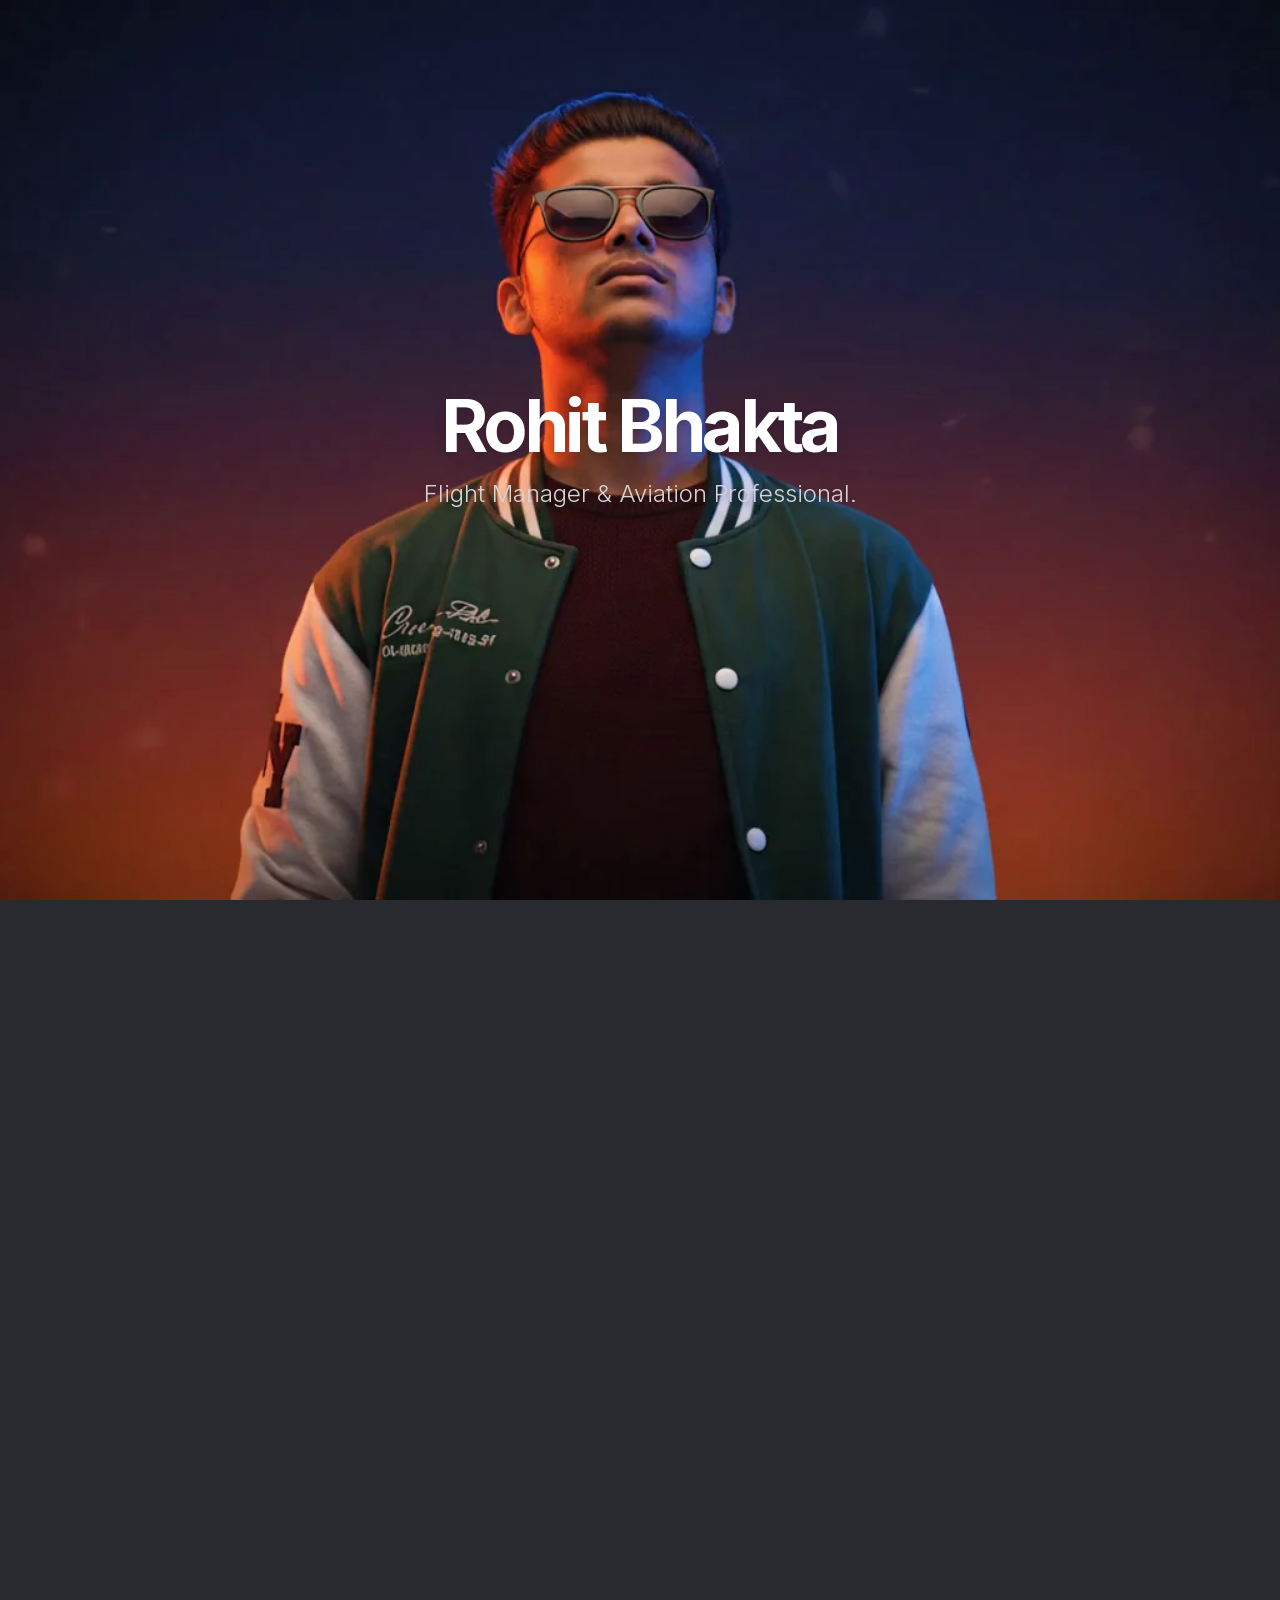
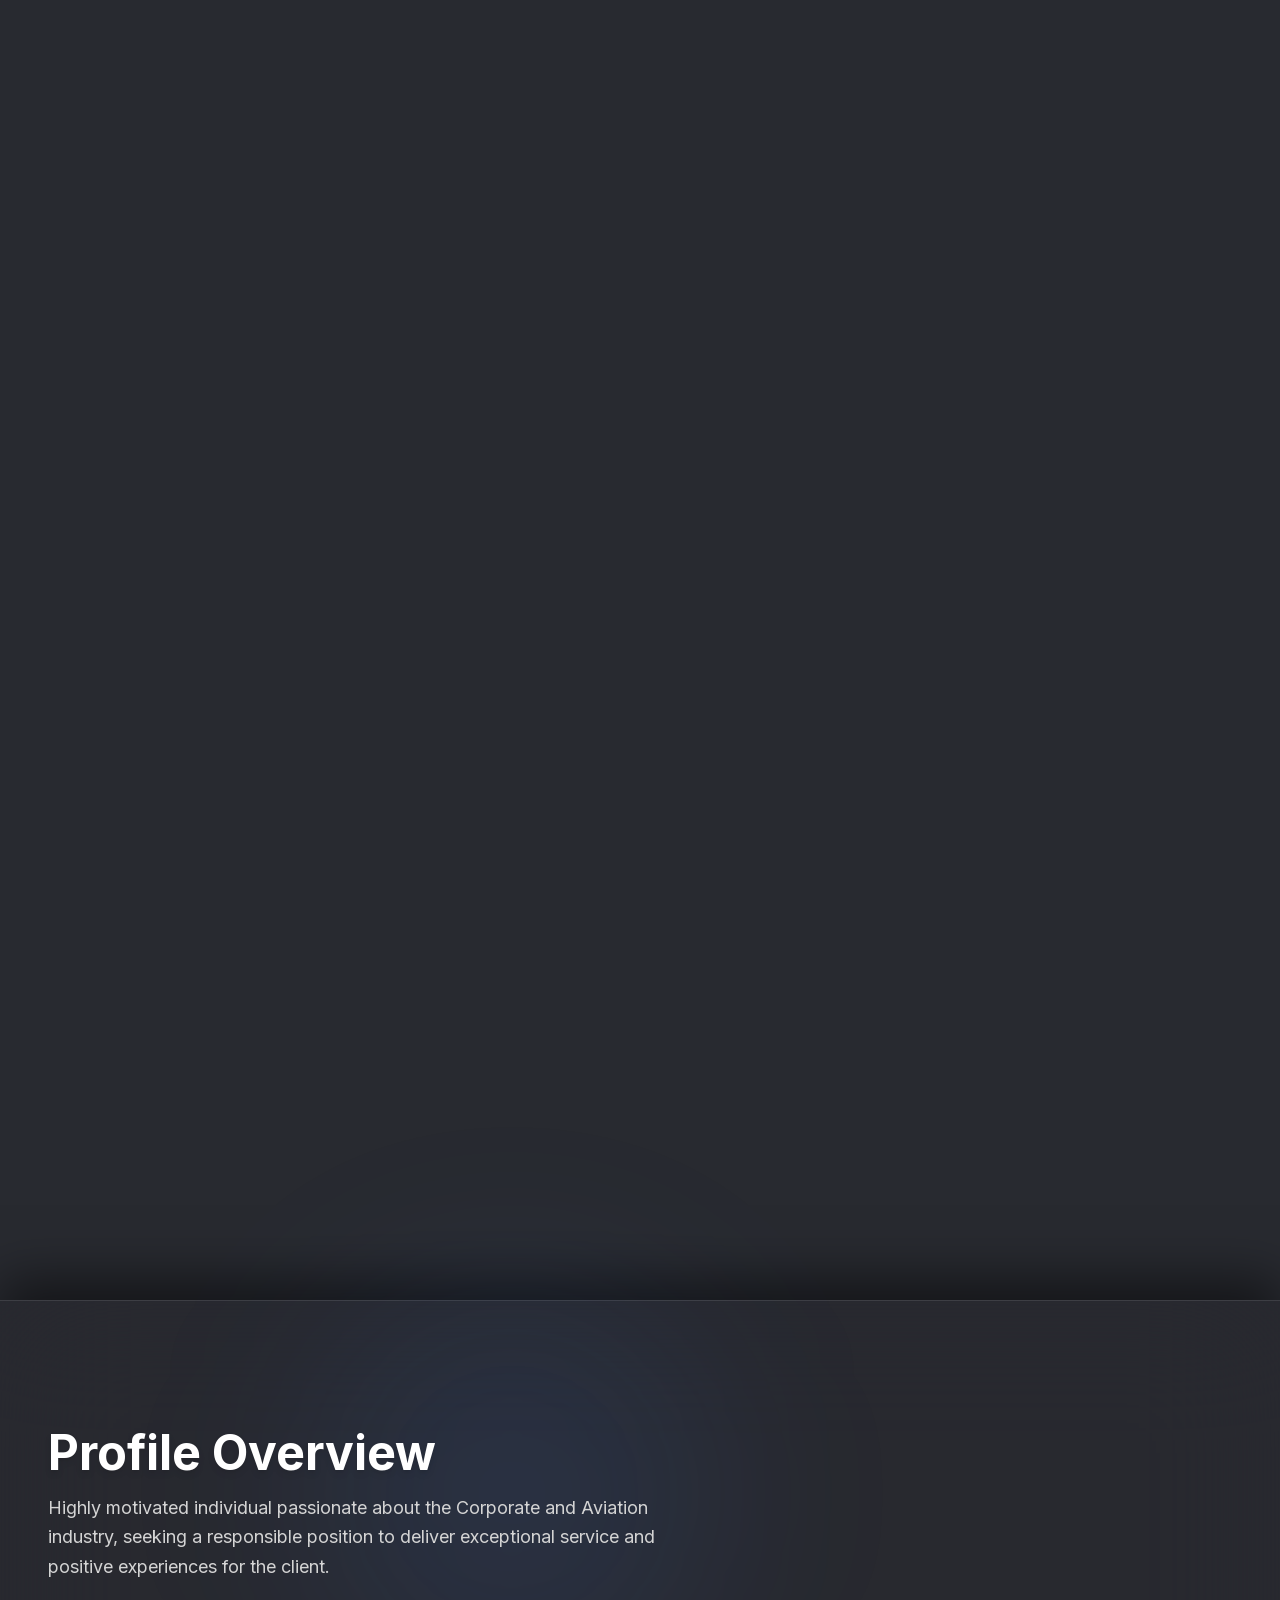
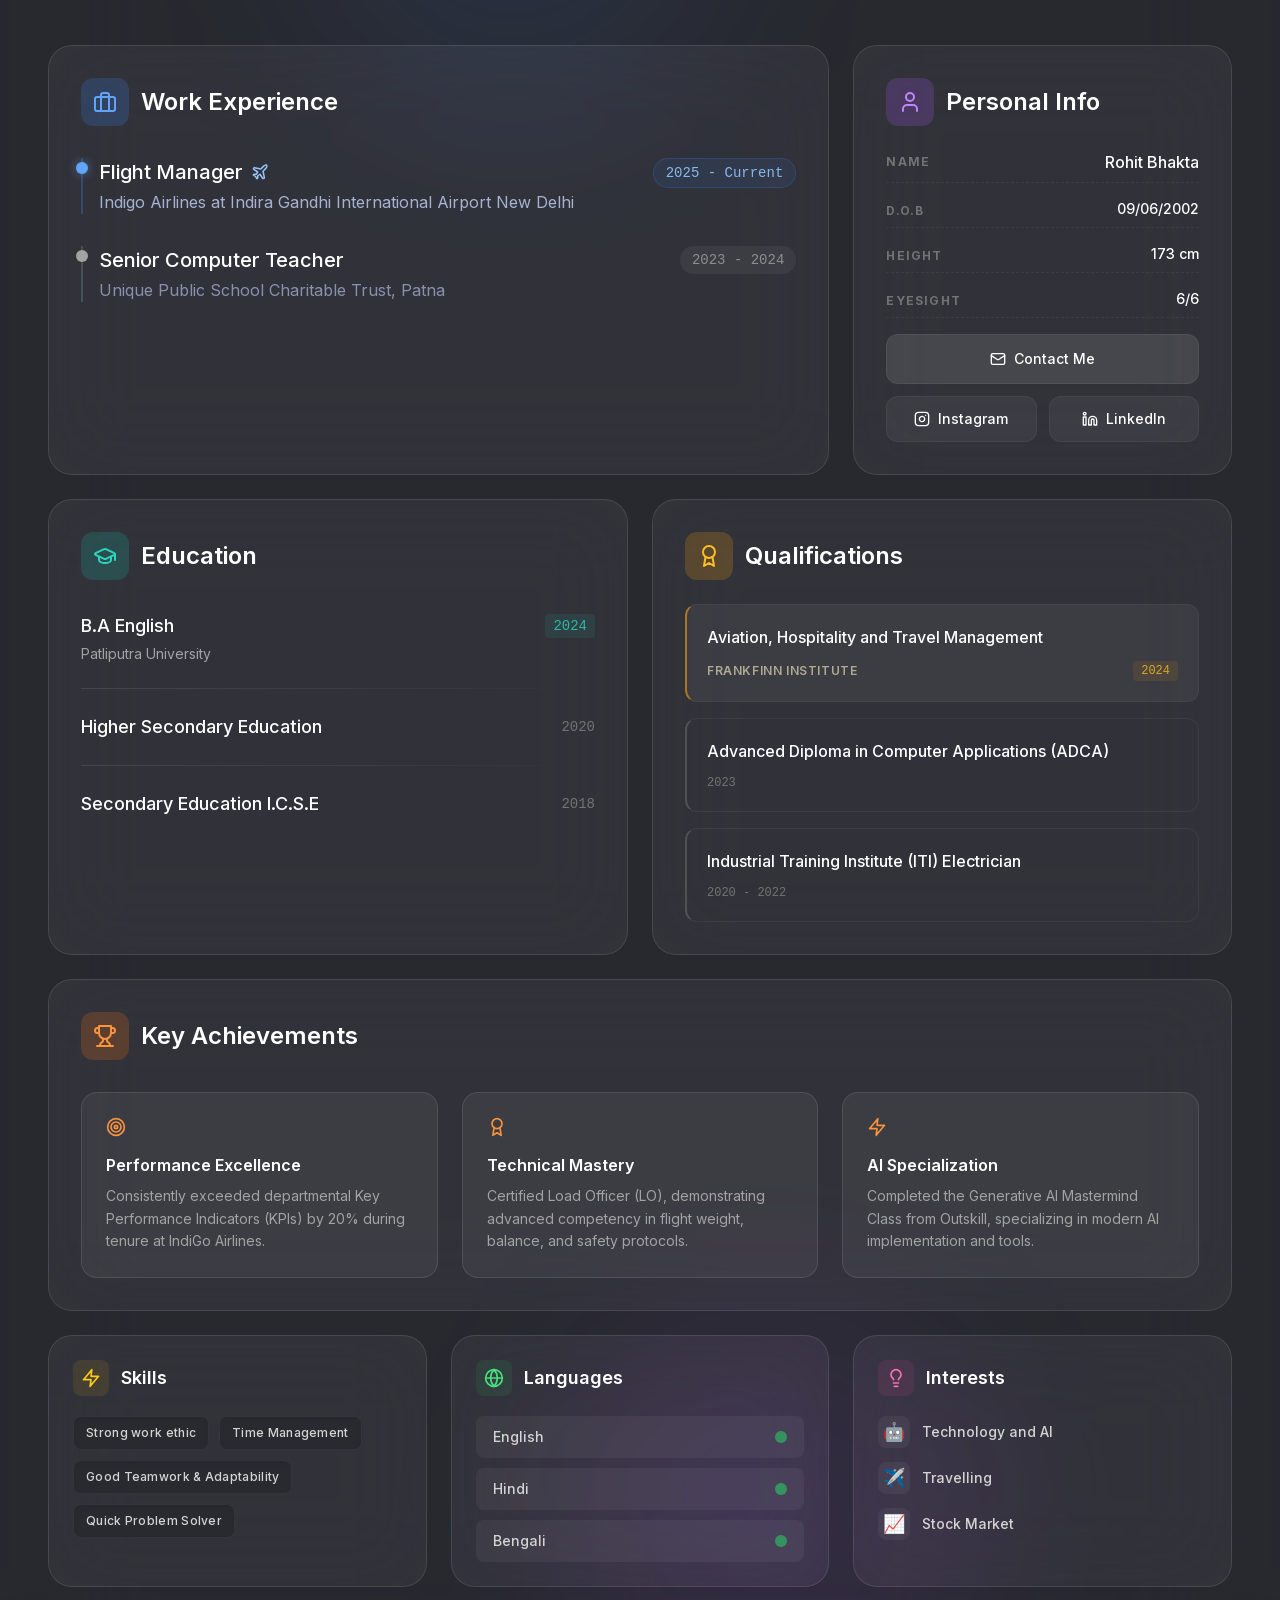
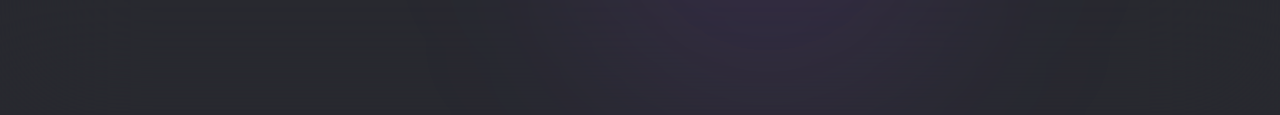
<file: index.html>
<!DOCTYPE html><html lang="en" class="dark"><head><meta charSet="utf-8"/><meta name="viewport" content="width=device-width, initial-scale=1"/><link rel="stylesheet" href="_next/static/css/b7f627a958a0453f.css" data-precedence="next"/><link rel="preload" as="script" fetchPriority="low" href="_next/static/chunks/webpack-1c9603b7d2042f8e.js"/><script src="_next/static/chunks/fd9d1056-1a6cec4e37df8ae8.js" async=""></script><script src="_next/static/chunks/23-c8e877cefc11e84a.js" async=""></script><script src="_next/static/chunks/main-app-77cb47a1742e02fb.js" async=""></script><script src="_next/static/chunks/249-13d93ac8deb8febc.js" async=""></script><script src="_next/static/chunks/app/page-0bbe206fb8e933af.js" async=""></script><title>Portfolio | Creative Developer</title><meta name="description" content="Scrollytelling Personal Portfolio"/><script src="_next/static/chunks/polyfills-78c92fac7aa8fdd8.js" noModule=""></script></head><body class="__className_f367f3 bg-[#282a30] text-white antialiased"><main class="relative w-full bg-[#282a30] text-white"><div class="relative h-[500vh] w-full"><div class="sticky top-0 h-screen w-full overflow-hidden"><div class="absolute inset-0 w-full h-full z-0 bg-[#282a30]"><canvas class="block w-full h-full object-cover"></canvas></div><div class="absolute inset-0 z-10 pointer-events-none flex flex-col items-center justify-center p-8"><div class="absolute inset-0 flex items-center justify-center" style="opacity:1;transform:none"><div class="text-center"><h1 class="text-5xl md:text-7xl font-bold tracking-tighter mb-4 text-white drop-shadow-lg">Rohit Bhakta</h1><p class="text-xl md:text-2xl text-neutral-300 font-light drop-shadow-md">Flight Manager &amp; Aviation Professional.</p></div></div><div class="absolute inset-0 flex items-center justify-start md:pl-[10vw]" style="opacity:0;transform:translateY(50px)"><div class="text-left max-w-lg p-6"><h2 class="text-4xl md:text-6xl font-semibold leading-tight text-white drop-shadow-lg">Delivering exceptional service</h2><div class="h-1 w-20 bg-white mt-6 opacity-80"></div></div></div><div class="absolute inset-0 flex items-center justify-end md:pr-[10vw]" style="opacity:0;transform:translateY(50px)"><div class="text-right max-w-lg p-6"><h2 class="text-4xl md:text-6xl font-semibold leading-tight text-white drop-shadow-lg">Passionate about the corporate and aviation industry.</h2><div class="h-1 w-20 bg-white mt-6 ml-auto opacity-80"></div></div></div></div></div></div><div class="relative z-20 bg-[#282a30]/40 backdrop-blur-3xl border-t border-white/10 w-full py-32 px-6 md:px-12 shadow-[0_-20px_50px_rgba(0,0,0,0.5)]"><div class="absolute top-0 left-1/4 w-96 h-96 bg-blue-500/10 rounded-full blur-[100px] pointer-events-none"></div><div class="absolute bottom-0 right-1/4 w-96 h-96 bg-purple-500/10 rounded-full blur-[100px] pointer-events-none"></div><div class="max-w-7xl mx-auto relative z-10"><div class="mb-16"><h2 class="text-4xl md:text-5xl font-bold mb-4 drop-shadow-md text-white">Profile Overview</h2><p class="text-neutral-300 text-lg max-w-2xl leading-relaxed">Highly motivated individual passionate about the Corporate and Aviation industry, seeking a responsible position to deliver exceptional service and positive experiences for the client.</p></div><div class="grid grid-cols-1 md:grid-cols-12 gap-6"><div class="md:col-span-8 group relative p-8 rounded-3xl overflow-hidden bg-white/5 backdrop-blur-2xl border border-white/10 transition-all duration-700 hover:-translate-y-1 hover:bg-white/10 hover:border-white/20 hover:shadow-[0_20px_40px_-15px_rgba(255,255,255,0.1)]"><div class="absolute inset-0 opacity-0 group-hover:opacity-100 transition-opacity duration-700 pointer-events-none bg-gradient-to-br from-white/10 to-transparent"></div><div class="relative z-10"><div class="flex items-center gap-3 mb-8"><div class="p-3 bg-blue-500/20 rounded-xl text-blue-400"><svg xmlns="http://www.w3.org/2000/svg" width="24" height="24" viewBox="0 0 24 24" fill="none" stroke="currentColor" stroke-width="2" stroke-linecap="round" stroke-linejoin="round" class="lucide lucide-briefcase "><rect width="20" height="14" x="2" y="7" rx="2" ry="2"></rect><path d="M16 21V5a2 2 0 0 0-2-2h-4a2 2 0 0 0-2 2v16"></path></svg></div><h3 class="text-2xl font-semibold text-white">Work Experience</h3></div><div class="space-y-8"><div class="flex flex-col md:flex-row md:justify-between md:items-start gap-2 border-l-2 border-blue-500/30 pl-4 relative"><div class="absolute w-3 h-3 bg-blue-400 rounded-full -left-[7px] top-1 shadow-[0_0_10px_rgba(96,165,250,0.5)]"></div><div><h4 class="text-xl font-medium text-white flex items-center gap-2">Flight Manager <svg xmlns="http://www.w3.org/2000/svg" width="18" height="18" viewBox="0 0 24 24" fill="none" stroke="currentColor" stroke-width="2" stroke-linecap="round" stroke-linejoin="round" class="lucide lucide-plane text-blue-300"><path d="M17.8 19.2 16 11l3.5-3.5C21 6 21.5 4 21 3c-1-.5-3 0-4.5 1.5L13 8 4.8 6.2c-.5-.1-.9.1-1.1.5l-.3.5c-.2.5-.1 1 .3 1.3L9 12l-2 3H4l-1 1 3 2 2 3 1-1v-3l3-2 3.5 5.3c.3.4.8.5 1.3.3l.5-.2c.4-.3.6-.7.5-1.2z"></path></svg></h4><p class="text-[#a8b2d1] mt-1">Indigo Airlines at Indira Gandhi International Airport New Delhi</p></div><span class="text-sm text-blue-300/90 font-mono bg-blue-500/10 px-3 py-1 rounded-full whitespace-nowrap self-start border border-blue-500/20 mt-1 md:mt-0">2025 - Current</span></div><div class="flex flex-col md:flex-row md:justify-between md:items-start gap-2 border-l-2 border-[#8892b0]/30 pl-4 relative"><div class="absolute w-3 h-3 bg-neutral-400 rounded-full -left-[7px] top-1"></div><div><h4 class="text-xl font-medium text-white">Senior Computer Teacher</h4><p class="text-[#8892b0] mt-1">Unique Public School Charitable Trust, Patna</p></div><span class="text-sm text-neutral-400/80 font-mono bg-white/5 px-3 py-1 rounded-full whitespace-nowrap self-start mt-1 md:mt-0">2023 - 2024</span></div></div></div></div><div class="md:col-span-4 group relative p-8 rounded-3xl overflow-hidden bg-white/5 backdrop-blur-2xl border border-white/10 transition-all duration-700 hover:-translate-y-1 hover:bg-white/10 hover:border-white/20 hover:shadow-[0_20px_40px_-15px_rgba(255,255,255,0.1)]"><div class="absolute inset-0 opacity-0 group-hover:opacity-100 transition-opacity duration-700 pointer-events-none bg-gradient-to-bl from-white/10 to-transparent"></div><div class="relative z-10 h-full flex flex-col justify-between space-y-4"><div><div class="flex items-center gap-3 mb-6"><div class="p-3 bg-purple-500/20 rounded-xl text-purple-400"><svg xmlns="http://www.w3.org/2000/svg" width="24" height="24" viewBox="0 0 24 24" fill="none" stroke="currentColor" stroke-width="2" stroke-linecap="round" stroke-linejoin="round" class="lucide lucide-user "><path d="M19 21v-2a4 4 0 0 0-4-4H9a4 4 0 0 0-4 4v2"></path><circle cx="12" cy="7" r="4"></circle></svg></div><h3 class="text-2xl font-semibold text-white">Personal Info</h3></div><ul class="space-y-4 text-neutral-300 text-sm"><li class="flex justify-between border-b border-white/5 pb-2 border-dashed"><span class="text-neutral-500 uppercase tracking-widest text-xs font-bold pt-1">Name</span><span class="text-white font-medium text-base">Rohit Bhakta</span></li><li class="flex justify-between border-b border-white/5 pb-2 border-dashed"><span class="text-neutral-500 uppercase tracking-widest text-xs font-bold pt-1">D.O.B</span><span class="text-white font-medium">09/06/2002</span></li><li class="flex justify-between border-b border-white/5 pb-2 border-dashed"><span class="text-neutral-500 uppercase tracking-widest text-xs font-bold pt-1">Height</span><span class="text-white font-medium">173 cm</span></li><li class="flex justify-between border-b border-white/5 pb-2 border-dashed"><span class="text-neutral-500 uppercase tracking-widest text-xs font-bold pt-1">Eyesight</span><span class="text-white font-medium">6/6</span></li></ul></div><div class="mt-6 flex flex-col gap-3"><a href="mailto:rohit11224466@gmail.com" class="flex items-center gap-2 w-full justify-center bg-white/10 hover:bg-white/20 transition-colors py-3.5 rounded-xl text-white font-medium text-sm group-hover:shadow-[0_0_20px_rgba(255,255,255,0.05)] border border-white/5"><svg xmlns="http://www.w3.org/2000/svg" width="16" height="16" viewBox="0 0 24 24" fill="none" stroke="currentColor" stroke-width="2" stroke-linecap="round" stroke-linejoin="round" class="lucide lucide-mail "><rect width="20" height="16" x="2" y="4" rx="2"></rect><path d="m22 7-8.97 5.7a1.94 1.94 0 0 1-2.06 0L2 7"></path></svg> Contact Me</a><div class="grid grid-cols-2 gap-3"><a href="https://www.instagram.com/cloudlover_09/" target="_blank" rel="noopener noreferrer" class="flex items-center gap-2 w-full justify-center bg-white/5 hover:bg-pink-500/20 transition-colors py-3 rounded-xl text-white font-medium text-sm group-hover:shadow-[0_0_20px_rgba(236,72,153,0.05)] border border-white/5 hover:border-pink-500/30"><svg xmlns="http://www.w3.org/2000/svg" width="16" height="16" viewBox="0 0 24 24" fill="none" stroke="currentColor" stroke-width="2" stroke-linecap="round" stroke-linejoin="round" class="lucide lucide-instagram "><rect width="20" height="20" x="2" y="2" rx="5" ry="5"></rect><path d="M16 11.37A4 4 0 1 1 12.63 8 4 4 0 0 1 16 11.37z"></path><line x1="17.5" x2="17.51" y1="6.5" y2="6.5"></line></svg> Instagram</a><a href="https://www.linkedin.com/in/rohit-bhakta" target="_blank" rel="noopener noreferrer" class="flex items-center gap-2 w-full justify-center bg-white/5 hover:bg-blue-500/20 transition-colors py-3 rounded-xl text-white font-medium text-sm group-hover:shadow-[0_0_20px_rgba(59,130,246,0.05)] border border-white/5 hover:border-blue-500/30"><svg xmlns="http://www.w3.org/2000/svg" width="16" height="16" viewBox="0 0 24 24" fill="none" stroke="currentColor" stroke-width="2" stroke-linecap="round" stroke-linejoin="round" class="lucide lucide-linkedin "><path d="M16 8a6 6 0 0 1 6 6v7h-4v-7a2 2 0 0 0-2-2 2 2 0 0 0-2 2v7h-4v-7a6 6 0 0 1 6-6z"></path><rect width="4" height="12" x="2" y="9"></rect><circle cx="4" cy="4" r="2"></circle></svg> LinkedIn</a></div></div></div></div><div class="md:col-span-6 group relative p-8 rounded-3xl overflow-hidden bg-white/5 backdrop-blur-2xl border border-white/10 transition-all duration-700 hover:-translate-y-1 hover:bg-white/10 hover:border-white/20"><div class="absolute inset-0 opacity-0 group-hover:opacity-100 transition-opacity duration-700 pointer-events-none bg-gradient-to-tr from-white/10 to-transparent"></div><div class="relative z-10"><div class="flex items-center gap-3 mb-8"><div class="p-3 bg-teal-500/20 rounded-xl text-teal-400"><svg xmlns="http://www.w3.org/2000/svg" width="24" height="24" viewBox="0 0 24 24" fill="none" stroke="currentColor" stroke-width="2" stroke-linecap="round" stroke-linejoin="round" class="lucide lucide-graduation-cap "><path d="M21.42 10.922a1 1 0 0 0-.019-1.838L12.83 5.18a2 2 0 0 0-1.66 0L2.6 9.08a1 1 0 0 0 0 1.832l8.57 3.908a2 2 0 0 0 1.66 0z"></path><path d="M22 10v6"></path><path d="M6 12.5V16a6 3 0 0 0 12 0v-3.5"></path></svg></div><h3 class="text-2xl font-semibold text-white">Education</h3></div><div class="space-y-6"><div class="flex flex-col gap-1"><h4 class="text-lg font-medium text-white flex justify-between items-center"><span>B.A English</span><span class="text-teal-400/80 font-mono text-sm bg-teal-500/10 px-2 py-0.5 rounded">2024</span></h4><p class="text-neutral-400 text-sm">Patliputra University</p></div><div class="h-px w-full bg-gradient-to-r from-white/10 to-transparent"></div><div class="flex flex-col gap-1"><h4 class="text-lg font-medium text-white flex justify-between items-center"><span>Higher Secondary Education</span><span class="text-neutral-500 font-mono text-sm">2020</span></h4></div><div class="h-px w-full bg-gradient-to-r from-white/10 to-transparent"></div><div class="flex flex-col gap-1"><h4 class="text-lg font-medium text-white flex justify-between items-center"><span>Secondary Education I.C.S.E</span><span class="text-neutral-500 font-mono text-sm">2018</span></h4></div></div></div></div><div class="md:col-span-6 group relative p-8 rounded-3xl overflow-hidden bg-white/5 backdrop-blur-2xl border border-white/10 transition-all duration-700 hover:-translate-y-1 hover:bg-white/10 hover:border-white/20"><div class="absolute inset-0 opacity-0 group-hover:opacity-100 transition-opacity duration-700 pointer-events-none bg-gradient-to-bl from-white/10 to-transparent"></div><div class="relative z-10"><div class="flex items-center gap-3 mb-6"><div class="p-3 bg-amber-500/20 rounded-xl text-amber-400"><svg xmlns="http://www.w3.org/2000/svg" width="24" height="24" viewBox="0 0 24 24" fill="none" stroke="currentColor" stroke-width="2" stroke-linecap="round" stroke-linejoin="round" class="lucide lucide-award "><circle cx="12" cy="8" r="6"></circle><path d="M15.477 12.89 17 22l-5-3-5 3 1.523-9.11"></path></svg></div><h3 class="text-2xl font-semibold text-white">Qualifications</h3></div><div class="space-y-4"><div class="bg-white/5 relative overflow-hidden p-5 rounded-xl border border-white/5 border-l-2 border-l-amber-500/60 hover:bg-white/10 transition-colors group/card"><div class="absolute inset-0 bg-gradient-to-r from-amber-500/10 to-transparent opacity-0 group-hover/card:opacity-100 transition-opacity"></div><h4 class="text-white font-medium text-sm md:text-base leading-snug relative z-10">Aviation, Hospitality and Travel Management</h4><div class="flex justify-between items-center mt-3 relative z-10"><span class="text-amber-100/60 text-xs font-semibold tracking-wider uppercase">Frankfinn Institute</span><span class="text-amber-400/80 font-mono text-xs bg-amber-500/10 px-2 py-0.5 rounded">2024</span></div></div><div class="bg-white/4 p-5 rounded-xl border border-white/5 border-l-2 border-l-neutral-500/50 hover:bg-white/10 transition-colors"><h4 class="text-white font-medium text-sm md:text-base leading-snug">Advanced Diploma in Computer Applications (ADCA)</h4><div class="flex justify-between items-center mt-3"><span class="text-neutral-500 font-mono text-xs">2023</span></div></div><div class="bg-white/4 p-5 rounded-xl border border-white/5 border-l-2 border-l-neutral-500/50 hover:bg-white/10 transition-colors"><h4 class="text-white font-medium text-sm md:text-base leading-snug">Industrial Training Institute (ITI) Electrician</h4><div class="flex justify-between items-center mt-3"><span class="text-neutral-500 font-mono text-xs">2020 - 2022</span></div></div></div></div></div><div class="md:col-span-12 group relative p-8 rounded-3xl overflow-hidden bg-white/5 backdrop-blur-2xl border border-white/10 transition-all duration-700 hover:bg-white/10"><div class="absolute inset-0 opacity-0 group-hover:opacity-100 transition-opacity duration-700 pointer-events-none bg-gradient-to-r from-orange-500/10 to-transparent"></div><div class="relative z-10"><div class="flex items-center gap-3 mb-8"><div class="p-3 bg-orange-500/20 rounded-xl text-orange-400"><svg xmlns="http://www.w3.org/2000/svg" width="24" height="24" viewBox="0 0 24 24" fill="none" stroke="currentColor" stroke-width="2" stroke-linecap="round" stroke-linejoin="round" class="lucide lucide-trophy "><path d="M6 9H4.5a2.5 2.5 0 0 1 0-5H6"></path><path d="M18 9h1.5a2.5 2.5 0 0 0 0-5H18"></path><path d="M4 22h16"></path><path d="M10 14.66V17c0 .55-.47.98-.97 1.21C7.85 18.75 7 20.24 7 22"></path><path d="M14 14.66V17c0 .55.47.98.97 1.21C16.15 18.75 17 20.24 17 22"></path><path d="M18 2H6v7a6 6 0 0 0 12 0V2Z"></path></svg></div><h3 class="text-2xl font-semibold text-white">Key Achievements</h3></div><div class="grid grid-cols-1 md:grid-cols-3 gap-6"><div class="bg-white/5 p-6 rounded-2xl border border-white/10 hover:border-orange-500/30 transition-all duration-500 group/ach"><div class="mb-4 text-orange-400"><svg xmlns="http://www.w3.org/2000/svg" width="20" height="20" viewBox="0 0 24 24" fill="none" stroke="currentColor" stroke-width="2" stroke-linecap="round" stroke-linejoin="round" class="lucide lucide-target "><circle cx="12" cy="12" r="10"></circle><circle cx="12" cy="12" r="6"></circle><circle cx="12" cy="12" r="2"></circle></svg></div><h4 class="text-white font-semibold mb-2">Performance Excellence</h4><p class="text-neutral-400 text-sm leading-relaxed">Consistently exceeded departmental Key Performance Indicators (KPIs) by 20% during tenure at IndiGo Airlines.</p></div><div class="bg-white/5 p-6 rounded-2xl border border-white/10 hover:border-orange-500/30 transition-all duration-500 group/ach"><div class="mb-4 text-orange-400"><svg xmlns="http://www.w3.org/2000/svg" width="20" height="20" viewBox="0 0 24 24" fill="none" stroke="currentColor" stroke-width="2" stroke-linecap="round" stroke-linejoin="round" class="lucide lucide-award "><circle cx="12" cy="8" r="6"></circle><path d="M15.477 12.89 17 22l-5-3-5 3 1.523-9.11"></path></svg></div><h4 class="text-white font-semibold mb-2">Technical Mastery</h4><p class="text-neutral-400 text-sm leading-relaxed">Certified Load Officer (LO), demonstrating advanced competency in flight weight, balance, and safety protocols.</p></div><div class="bg-white/5 p-6 rounded-2xl border border-white/10 hover:border-orange-500/30 transition-all duration-500 group/ach"><div class="mb-4 text-orange-400"><svg xmlns="http://www.w3.org/2000/svg" width="20" height="20" viewBox="0 0 24 24" fill="none" stroke="currentColor" stroke-width="2" stroke-linecap="round" stroke-linejoin="round" class="lucide lucide-zap "><polygon points="13 2 3 14 12 14 11 22 21 10 12 10 13 2"></polygon></svg></div><h4 class="text-white font-semibold mb-2">AI Specialization</h4><p class="text-neutral-400 text-sm leading-relaxed">Completed the Generative AI Mastermind Class from Outskill, specializing in modern AI implementation and tools.</p></div></div></div></div><div class="md:col-span-12 grid grid-cols-1 lg:grid-cols-3 gap-6"><div class="group relative p-6 rounded-3xl overflow-hidden bg-white/5 backdrop-blur-2xl border border-white/10 transition-all duration-700 hover:bg-white/10"><div class="relative z-10"><div class="flex gap-3 items-center mb-5 text-white"><div class="p-2 bg-yellow-500/10 rounded-lg text-yellow-400"><svg xmlns="http://www.w3.org/2000/svg" width="20" height="20" viewBox="0 0 24 24" fill="none" stroke="currentColor" stroke-width="2" stroke-linecap="round" stroke-linejoin="round" class="lucide lucide-zap "><polygon points="13 2 3 14 12 14 11 22 21 10 12 10 13 2"></polygon></svg></div><h4 class="text-lg font-semibold">Skills</h4></div><div class="flex flex-wrap gap-2.5"><span class="bg-[#282a30] text-xs font-medium tracking-wide text-neutral-300 px-3 py-2 rounded-lg border border-white/5 shadow-inner">Strong work ethic</span><span class="bg-[#282a30] text-xs font-medium tracking-wide text-neutral-300 px-3 py-2 rounded-lg border border-white/5 shadow-inner">Time Management</span><span class="bg-[#282a30] text-xs font-medium tracking-wide text-neutral-300 px-3 py-2 rounded-lg border border-white/5 shadow-inner">Good Teamwork &amp; Adaptability</span><span class="bg-[#282a30] text-xs font-medium tracking-wide text-neutral-300 px-3 py-2 rounded-lg border border-white/5 shadow-inner">Quick Problem Solver</span></div></div></div><div class="group relative p-6 rounded-3xl overflow-hidden bg-white/5 backdrop-blur-2xl border border-white/10 transition-all duration-700 hover:bg-white/10"><div class="relative z-10"><div class="flex gap-3 items-center mb-5 text-white"><div class="p-2 bg-green-500/10 rounded-lg text-green-400"><svg xmlns="http://www.w3.org/2000/svg" width="20" height="20" viewBox="0 0 24 24" fill="none" stroke="currentColor" stroke-width="2" stroke-linecap="round" stroke-linejoin="round" class="lucide lucide-globe "><circle cx="12" cy="12" r="10"></circle><path d="M12 2a14.5 14.5 0 0 0 0 20 14.5 14.5 0 0 0 0-20"></path><path d="M2 12h20"></path></svg></div><h4 class="text-lg font-semibold">Languages</h4></div><div class="flex flex-col gap-2.5"><div class="flex items-center justify-between text-neutral-300 text-sm bg-white/5 px-4 py-2.5 rounded-lg border border-transparent group-hover:border-white/5 transition-colors"><span class="font-medium">English</span><span class="flex h-3 w-3 relative"><span class="animate-ping absolute inline-flex h-full w-full rounded-full bg-green-400 opacity-20"></span><span class="relative inline-flex rounded-full h-3 w-3 bg-green-500/50"></span></span></div><div class="flex items-center justify-between text-neutral-300 text-sm bg-white/5 px-4 py-2.5 rounded-lg border border-transparent group-hover:border-white/5 transition-colors"><span class="font-medium">Hindi</span><span class="flex h-3 w-3 relative"><span class="animate-ping absolute inline-flex h-full w-full rounded-full bg-green-400 opacity-20"></span><span class="relative inline-flex rounded-full h-3 w-3 bg-green-500/50"></span></span></div><div class="flex items-center justify-between text-neutral-300 text-sm bg-white/5 px-4 py-2.5 rounded-lg border border-transparent group-hover:border-white/5 transition-colors"><span class="font-medium">Bengali</span><span class="flex h-3 w-3 relative"><span class="animate-ping absolute inline-flex h-full w-full rounded-full bg-green-400 opacity-20"></span><span class="relative inline-flex rounded-full h-3 w-3 bg-green-500/50"></span></span></div></div></div></div><div class="group relative p-6 rounded-3xl overflow-hidden bg-white/5 backdrop-blur-2xl border border-white/10 transition-all duration-700 hover:bg-white/10"><div class="relative z-10"><div class="flex gap-3 items-center mb-5 text-white"><div class="p-2 bg-pink-500/10 rounded-lg text-pink-400"><svg xmlns="http://www.w3.org/2000/svg" width="20" height="20" viewBox="0 0 24 24" fill="none" stroke="currentColor" stroke-width="2" stroke-linecap="round" stroke-linejoin="round" class="lucide lucide-lightbulb "><path d="M15 14c.2-1 .7-1.7 1.5-2.5 1-.9 1.5-2.2 1.5-3.5A6 6 0 0 0 6 8c0 1 .2 2.2 1.5 3.5.7.7 1.3 1.5 1.5 2.5"></path><path d="M9 18h6"></path><path d="M10 22h4"></path></svg></div><h4 class="text-lg font-semibold">Interests</h4></div><ul class="space-y-3.5 text-neutral-300 text-sm"><li class="flex items-center gap-3"><div class="w-8 h-8 rounded-lg bg-white/5 flex items-center justify-center text-lg">🤖</div><span class="font-medium">Technology and AI</span></li><li class="flex items-center gap-3"><div class="w-8 h-8 rounded-lg bg-white/5 flex items-center justify-center text-lg">✈️</div><span class="font-medium">Travelling</span></li><li class="flex items-center gap-3"><div class="w-8 h-8 rounded-lg bg-white/5 flex items-center justify-center text-lg">📈</div><span class="font-medium">Stock Market</span></li></ul></div></div></div></div></div></div></main><script src="_next/static/chunks/webpack-1c9603b7d2042f8e.js" async=""></script><script>(self.__next_f=self.__next_f||[]).push([0]);self.__next_f.push([2,null])</script><script>self.__next_f.push([1,"1:HL[\"_next/static/css/b7f627a958a0453f.css\",\"style\"]\n"])</script><script>self.__next_f.push([1,"2:I[5751,[],\"\"]\n4:I[6913,[\"249\",\"static/chunks/249-13d93ac8deb8febc.js\",\"931\",\"static/chunks/app/page-0bbe206fb8e933af.js\"],\"default\"]\n5:I[3627,[\"249\",\"static/chunks/249-13d93ac8deb8febc.js\",\"931\",\"static/chunks/app/page-0bbe206fb8e933af.js\"],\"default\"]\n6:I[6718,[\"249\",\"static/chunks/249-13d93ac8deb8febc.js\",\"931\",\"static/chunks/app/page-0bbe206fb8e933af.js\"],\"default\"]\n7:I[9275,[],\"\"]\n8:I[1343,[],\"\"]\na:I[6130,[],\"\"]\nb:[]\n"])</script><script>self.__next_f.push([1,"0:[[[\"$\",\"link\",\"0\",{\"rel\":\"stylesheet\",\"href\":\"_next/static/css/b7f627a958a0453f.css\",\"precedence\":\"next\",\"crossOrigin\":\"$undefined\"}]],[\"$\",\"$L2\",null,{\"buildId\":\"FFhFpb-ZiAud1T7NebXFr\",\"assetPrefix\":\"\",\"initialCanonicalUrl\":\"/\",\"initialTree\":[\"\",{\"children\":[\"__PAGE__\",{}]},\"$undefined\",\"$undefined\",true],\"initialSeedData\":[\"\",{\"children\":[\"__PAGE__\",{},[[\"$L3\",[\"$\",\"main\",null,{\"className\":\"relative w-full bg-[#282a30] text-white\",\"children\":[[\"$\",\"div\",null,{\"className\":\"relative h-[500vh] w-full\",\"children\":[\"$\",\"div\",null,{\"className\":\"sticky top-0 h-screen w-full overflow-hidden\",\"children\":[[\"$\",\"$L4\",null,{}],[\"$\",\"$L5\",null,{}]]}]}],[\"$\",\"$L6\",null,{}]]}]],null],null]},[[\"$\",\"html\",null,{\"lang\":\"en\",\"className\":\"dark\",\"children\":[\"$\",\"body\",null,{\"className\":\"__className_f367f3 bg-[#282a30] text-white antialiased\",\"children\":[\"$\",\"$L7\",null,{\"parallelRouterKey\":\"children\",\"segmentPath\":[\"children\"],\"error\":\"$undefined\",\"errorStyles\":\"$undefined\",\"errorScripts\":\"$undefined\",\"template\":[\"$\",\"$L8\",null,{}],\"templateStyles\":\"$undefined\",\"templateScripts\":\"$undefined\",\"notFound\":[[\"$\",\"title\",null,{\"children\":\"404: This page could not be found.\"}],[\"$\",\"div\",null,{\"style\":{\"fontFamily\":\"system-ui,\\\"Segoe UI\\\",Roboto,Helvetica,Arial,sans-serif,\\\"Apple Color Emoji\\\",\\\"Segoe UI Emoji\\\"\",\"height\":\"100vh\",\"textAlign\":\"center\",\"display\":\"flex\",\"flexDirection\":\"column\",\"alignItems\":\"center\",\"justifyContent\":\"center\"},\"children\":[\"$\",\"div\",null,{\"children\":[[\"$\",\"style\",null,{\"dangerouslySetInnerHTML\":{\"__html\":\"body{color:#000;background:#fff;margin:0}.next-error-h1{border-right:1px solid rgba(0,0,0,.3)}@media (prefers-color-scheme:dark){body{color:#fff;background:#000}.next-error-h1{border-right:1px solid rgba(255,255,255,.3)}}\"}}],[\"$\",\"h1\",null,{\"className\":\"next-error-h1\",\"style\":{\"display\":\"inline-block\",\"margin\":\"0 20px 0 0\",\"padding\":\"0 23px 0 0\",\"fontSize\":24,\"fontWeight\":500,\"verticalAlign\":\"top\",\"lineHeight\":\"49px\"},\"children\":\"404\"}],[\"$\",\"div\",null,{\"style\":{\"display\":\"inline-block\"},\"children\":[\"$\",\"h2\",null,{\"style\":{\"fontSize\":14,\"fontWeight\":400,\"lineHeight\":\"49px\",\"margin\":0},\"children\":\"This page could not be found.\"}]}]]}]}]],\"notFoundStyles\":[],\"styles\":null}]}]}],null],null],\"couldBeIntercepted\":false,\"initialHead\":[false,\"$L9\"],\"globalErrorComponent\":\"$a\",\"missingSlots\":\"$Wb\"}]]\n"])</script><script>self.__next_f.push([1,"9:[[\"$\",\"meta\",\"0\",{\"name\":\"viewport\",\"content\":\"width=device-width, initial-scale=1\"}],[\"$\",\"meta\",\"1\",{\"charSet\":\"utf-8\"}],[\"$\",\"title\",\"2\",{\"children\":\"Portfolio | Creative Developer\"}],[\"$\",\"meta\",\"3\",{\"name\":\"description\",\"content\":\"Scrollytelling Personal Portfolio\"}]]\n3:null\n"])</script></body></html>
</file>
<file: _next/static/css/b7f627a958a0453f.css>
@font-face{font-family:__Inter_f367f3;font-style:normal;font-weight:100 900;font-display:swap;src:url(/_next/static/media/ba9851c3c22cd980-s.woff2) format("woff2");unicode-range:u+0460-052f,u+1c80-1c8a,u+20b4,u+2de0-2dff,u+a640-a69f,u+fe2e-fe2f}@font-face{font-family:__Inter_f367f3;font-style:normal;font-weight:100 900;font-display:swap;src:url(/_next/static/media/21350d82a1f187e9-s.woff2) format("woff2");unicode-range:u+0301,u+0400-045f,u+0490-0491,u+04b0-04b1,u+2116}@font-face{font-family:__Inter_f367f3;font-style:normal;font-weight:100 900;font-display:swap;src:url(/_next/static/media/c5fe6dc8356a8c31-s.woff2) format("woff2");unicode-range:u+1f??}@font-face{font-family:__Inter_f367f3;font-style:normal;font-weight:100 900;font-display:swap;src:url(/_next/static/media/19cfc7226ec3afaa-s.woff2) format("woff2");unicode-range:u+0370-0377,u+037a-037f,u+0384-038a,u+038c,u+038e-03a1,u+03a3-03ff}@font-face{font-family:__Inter_f367f3;font-style:normal;font-weight:100 900;font-display:swap;src:url(/_next/static/media/df0a9ae256c0569c-s.woff2) format("woff2");unicode-range:u+0102-0103,u+0110-0111,u+0128-0129,u+0168-0169,u+01a0-01a1,u+01af-01b0,u+0300-0301,u+0303-0304,u+0308-0309,u+0323,u+0329,u+1ea0-1ef9,u+20ab}@font-face{font-family:__Inter_f367f3;font-style:normal;font-weight:100 900;font-display:swap;src:url(/_next/static/media/8e9860b6e62d6359-s.woff2) format("woff2");unicode-range:u+0100-02ba,u+02bd-02c5,u+02c7-02cc,u+02ce-02d7,u+02dd-02ff,u+0304,u+0308,u+0329,u+1d00-1dbf,u+1e00-1e9f,u+1ef2-1eff,u+2020,u+20a0-20ab,u+20ad-20c0,u+2113,u+2c60-2c7f,u+a720-a7ff}@font-face{font-family:__Inter_f367f3;font-style:normal;font-weight:100 900;font-display:swap;src:url(/_next/static/media/e4af272ccee01ff0-s.p.woff2) format("woff2");unicode-range:u+00??,u+0131,u+0152-0153,u+02bb-02bc,u+02c6,u+02da,u+02dc,u+0304,u+0308,u+0329,u+2000-206f,u+20ac,u+2122,u+2191,u+2193,u+2212,u+2215,u+feff,u+fffd}@font-face{font-family:__Inter_Fallback_f367f3;src:local("Arial");ascent-override:90.49%;descent-override:22.56%;line-gap-override:0.00%;size-adjust:107.06%}.__className_f367f3{font-family:__Inter_f367f3,__Inter_Fallback_f367f3;font-style:normal}*,:after,:before{--tw-border-spacing-x:0;--tw-border-spacing-y:0;--tw-translate-x:0;--tw-translate-y:0;--tw-rotate:0;--tw-skew-x:0;--tw-skew-y:0;--tw-scale-x:1;--tw-scale-y:1;--tw-pan-x: ;--tw-pan-y: ;--tw-pinch-zoom: ;--tw-scroll-snap-strictness:proximity;--tw-gradient-from-position: ;--tw-gradient-via-position: ;--tw-gradient-to-position: ;--tw-ordinal: ;--tw-slashed-zero: ;--tw-numeric-figure: ;--tw-numeric-spacing: ;--tw-numeric-fraction: ;--tw-ring-inset: ;--tw-ring-offset-width:0px;--tw-ring-offset-color:#fff;--tw-ring-color:rgba(59,130,246,.5);--tw-ring-offset-shadow:0 0 #0000;--tw-ring-shadow:0 0 #0000;--tw-shadow:0 0 #0000;--tw-shadow-colored:0 0 #0000;--tw-blur: ;--tw-brightness: ;--tw-contrast: ;--tw-grayscale: ;--tw-hue-rotate: ;--tw-invert: ;--tw-saturate: ;--tw-sepia: ;--tw-drop-shadow: ;--tw-backdrop-blur: ;--tw-backdrop-brightness: ;--tw-backdrop-contrast: ;--tw-backdrop-grayscale: ;--tw-backdrop-hue-rotate: ;--tw-backdrop-invert: ;--tw-backdrop-opacity: ;--tw-backdrop-saturate: ;--tw-backdrop-sepia: ;--tw-contain-size: ;--tw-contain-layout: ;--tw-contain-paint: ;--tw-contain-style: }::backdrop{--tw-border-spacing-x:0;--tw-border-spacing-y:0;--tw-translate-x:0;--tw-translate-y:0;--tw-rotate:0;--tw-skew-x:0;--tw-skew-y:0;--tw-scale-x:1;--tw-scale-y:1;--tw-pan-x: ;--tw-pan-y: ;--tw-pinch-zoom: ;--tw-scroll-snap-strictness:proximity;--tw-gradient-from-position: ;--tw-gradient-via-position: ;--tw-gradient-to-position: ;--tw-ordinal: ;--tw-slashed-zero: ;--tw-numeric-figure: ;--tw-numeric-spacing: ;--tw-numeric-fraction: ;--tw-ring-inset: ;--tw-ring-offset-width:0px;--tw-ring-offset-color:#fff;--tw-ring-color:rgba(59,130,246,.5);--tw-ring-offset-shadow:0 0 #0000;--tw-ring-shadow:0 0 #0000;--tw-shadow:0 0 #0000;--tw-shadow-colored:0 0 #0000;--tw-blur: ;--tw-brightness: ;--tw-contrast: ;--tw-grayscale: ;--tw-hue-rotate: ;--tw-invert: ;--tw-saturate: ;--tw-sepia: ;--tw-drop-shadow: ;--tw-backdrop-blur: ;--tw-backdrop-brightness: ;--tw-backdrop-contrast: ;--tw-backdrop-grayscale: ;--tw-backdrop-hue-rotate: ;--tw-backdrop-invert: ;--tw-backdrop-opacity: ;--tw-backdrop-saturate: ;--tw-backdrop-sepia: ;--tw-contain-size: ;--tw-contain-layout: ;--tw-contain-paint: ;--tw-contain-style: }/*
! tailwindcss v3.4.19 | MIT License | https://tailwindcss.com
*/*,:after,:before{box-sizing:border-box;border:0 solid #e5e7eb}:after,:before{--tw-content:""}:host,html{line-height:1.5;-webkit-text-size-adjust:100%;-moz-tab-size:4;-o-tab-size:4;tab-size:4;font-family:ui-sans-serif,system-ui,sans-serif,Apple Color Emoji,Segoe UI Emoji,Segoe UI Symbol,Noto Color Emoji;font-feature-settings:normal;font-variation-settings:normal;-webkit-tap-highlight-color:transparent}body{line-height:inherit}hr{height:0;color:inherit;border-top-width:1px}abbr:where([title]){-webkit-text-decoration:underline dotted;text-decoration:underline dotted}h1,h2,h3,h4,h5,h6{font-size:inherit;font-weight:inherit}a{color:inherit;text-decoration:inherit}b,strong{font-weight:bolder}code,kbd,pre,samp{font-family:ui-monospace,SFMono-Regular,Menlo,Monaco,Consolas,Liberation Mono,Courier New,monospace;font-feature-settings:normal;font-variation-settings:normal;font-size:1em}small{font-size:80%}sub,sup{font-size:75%;line-height:0;position:relative;vertical-align:baseline}sub{bottom:-.25em}sup{top:-.5em}table{text-indent:0;border-color:inherit;border-collapse:collapse}button,input,optgroup,select,textarea{font-family:inherit;font-feature-settings:inherit;font-variation-settings:inherit;font-size:100%;font-weight:inherit;line-height:inherit;letter-spacing:inherit;color:inherit;margin:0;padding:0}button,select{text-transform:none}button,input:where([type=button]),input:where([type=reset]),input:where([type=submit]){-webkit-appearance:button;background-color:transparent;background-image:none}:-moz-focusring{outline:auto}:-moz-ui-invalid{box-shadow:none}progress{vertical-align:baseline}::-webkit-inner-spin-button,::-webkit-outer-spin-button{height:auto}[type=search]{-webkit-appearance:textfield;outline-offset:-2px}::-webkit-search-decoration{-webkit-appearance:none}::-webkit-file-upload-button{-webkit-appearance:button;font:inherit}summary{display:list-item}blockquote,dd,dl,figure,h1,h2,h3,h4,h5,h6,hr,p,pre{margin:0}fieldset{margin:0}fieldset,legend{padding:0}menu,ol,ul{list-style:none;margin:0;padding:0}dialog{padding:0}textarea{resize:vertical}input::-moz-placeholder,textarea::-moz-placeholder{opacity:1;color:#9ca3af}input::placeholder,textarea::placeholder{opacity:1;color:#9ca3af}[role=button],button{cursor:pointer}:disabled{cursor:default}audio,canvas,embed,iframe,img,object,svg,video{display:block;vertical-align:middle}img,video{max-width:100%;height:auto}[hidden]:where(:not([hidden=until-found])){display:none}.container{width:100%}@media (min-width:640px){.container{max-width:640px}}@media (min-width:768px){.container{max-width:768px}}@media (min-width:1024px){.container{max-width:1024px}}@media (min-width:1280px){.container{max-width:1280px}}@media (min-width:1536px){.container{max-width:1536px}}.pointer-events-none{pointer-events:none}.absolute{position:absolute}.relative{position:relative}.sticky{position:sticky}.inset-0{inset:0}.-left-\[7px\]{left:-7px}.bottom-0{bottom:0}.left-1\/4{left:25%}.right-1\/4{right:25%}.top-0{top:0}.top-1{top:.25rem}.z-0{z-index:0}.z-10{z-index:10}.z-20{z-index:20}.mx-auto{margin-left:auto;margin-right:auto}.mb-16{margin-bottom:4rem}.mb-2{margin-bottom:.5rem}.mb-4{margin-bottom:1rem}.mb-5{margin-bottom:1.25rem}.mb-6{margin-bottom:1.5rem}.mb-8{margin-bottom:2rem}.ml-auto{margin-left:auto}.mt-1{margin-top:.25rem}.mt-3{margin-top:.75rem}.mt-6{margin-top:1.5rem}.block{display:block}.flex{display:flex}.inline-flex{display:inline-flex}.grid{display:grid}.h-1{height:.25rem}.h-3{height:.75rem}.h-8{height:2rem}.h-96{height:24rem}.h-\[500vh\]{height:500vh}.h-full{height:100%}.h-px{height:1px}.h-screen{height:100vh}.w-20{width:5rem}.w-3{width:.75rem}.w-8{width:2rem}.w-96{width:24rem}.w-full{width:100%}.max-w-2xl{max-width:42rem}.max-w-7xl{max-width:80rem}.max-w-lg{max-width:32rem}@keyframes ping{75%,to{transform:scale(2);opacity:0}}.animate-ping{animation:ping 1s cubic-bezier(0,0,.2,1) infinite}.resize{resize:both}.grid-cols-1{grid-template-columns:repeat(1,minmax(0,1fr))}.grid-cols-2{grid-template-columns:repeat(2,minmax(0,1fr))}.flex-col{flex-direction:column}.flex-wrap{flex-wrap:wrap}.items-center{align-items:center}.justify-start{justify-content:flex-start}.justify-end{justify-content:flex-end}.justify-center{justify-content:center}.justify-between{justify-content:space-between}.gap-1{gap:.25rem}.gap-2{gap:.5rem}.gap-2\.5{gap:.625rem}.gap-3{gap:.75rem}.gap-6{gap:1.5rem}.space-y-3\.5>:not([hidden])~:not([hidden]){--tw-space-y-reverse:0;margin-top:calc(.875rem * calc(1 - var(--tw-space-y-reverse)));margin-bottom:calc(.875rem * var(--tw-space-y-reverse))}.space-y-4>:not([hidden])~:not([hidden]){--tw-space-y-reverse:0;margin-top:calc(1rem * calc(1 - var(--tw-space-y-reverse)));margin-bottom:calc(1rem * var(--tw-space-y-reverse))}.space-y-6>:not([hidden])~:not([hidden]){--tw-space-y-reverse:0;margin-top:calc(1.5rem * calc(1 - var(--tw-space-y-reverse)));margin-bottom:calc(1.5rem * var(--tw-space-y-reverse))}.space-y-8>:not([hidden])~:not([hidden]){--tw-space-y-reverse:0;margin-top:calc(2rem * calc(1 - var(--tw-space-y-reverse)));margin-bottom:calc(2rem * var(--tw-space-y-reverse))}.self-start{align-self:flex-start}.overflow-hidden{overflow:hidden}.whitespace-nowrap{white-space:nowrap}.rounded{border-radius:.25rem}.rounded-2xl{border-radius:1rem}.rounded-3xl{border-radius:1.5rem}.rounded-full{border-radius:9999px}.rounded-lg{border-radius:.5rem}.rounded-xl{border-radius:.75rem}.border{border-width:1px}.border-b{border-bottom-width:1px}.border-l-2{border-left-width:2px}.border-t{border-top-width:1px}.border-dashed{border-style:dashed}.border-\[\#8892b0\]\/30{border-color:rgba(136,146,176,.3)}.border-blue-500\/20{border-color:rgba(59,130,246,.2)}.border-blue-500\/30{border-color:rgba(59,130,246,.3)}.border-transparent{border-color:transparent}.border-white\/10{border-color:hsla(0,0%,100%,.1)}.border-white\/5{border-color:hsla(0,0%,100%,.05)}.border-l-amber-500\/60{border-left-color:rgba(245,158,11,.6)}.border-l-neutral-500\/50{border-left-color:hsla(0,0%,45%,.5)}.bg-\[\#282a30\]{--tw-bg-opacity:1;background-color:rgb(40 42 48/var(--tw-bg-opacity,1))}.bg-\[\#282a30\]\/40{background-color:rgba(40,42,48,.4)}.bg-amber-500\/10{background-color:rgba(245,158,11,.1)}.bg-amber-500\/20{background-color:rgba(245,158,11,.2)}.bg-blue-400{--tw-bg-opacity:1;background-color:rgb(96 165 250/var(--tw-bg-opacity,1))}.bg-blue-500\/10{background-color:rgba(59,130,246,.1)}.bg-blue-500\/20{background-color:rgba(59,130,246,.2)}.bg-green-400{--tw-bg-opacity:1;background-color:rgb(74 222 128/var(--tw-bg-opacity,1))}.bg-green-500\/10{background-color:rgba(34,197,94,.1)}.bg-green-500\/50{background-color:rgba(34,197,94,.5)}.bg-neutral-400{--tw-bg-opacity:1;background-color:rgb(163 163 163/var(--tw-bg-opacity,1))}.bg-orange-500\/20{background-color:rgba(249,115,22,.2)}.bg-pink-500\/10{background-color:rgba(236,72,153,.1)}.bg-purple-500\/10{background-color:rgba(168,85,247,.1)}.bg-purple-500\/20{background-color:rgba(168,85,247,.2)}.bg-teal-500\/10{background-color:rgba(20,184,166,.1)}.bg-teal-500\/20{background-color:rgba(20,184,166,.2)}.bg-white{--tw-bg-opacity:1;background-color:rgb(255 255 255/var(--tw-bg-opacity,1))}.bg-white\/10{background-color:hsla(0,0%,100%,.1)}.bg-white\/5{background-color:hsla(0,0%,100%,.05)}.bg-yellow-500\/10{background-color:rgba(234,179,8,.1)}.bg-gradient-to-bl{background-image:linear-gradient(to bottom left,var(--tw-gradient-stops))}.bg-gradient-to-br{background-image:linear-gradient(to bottom right,var(--tw-gradient-stops))}.bg-gradient-to-r{background-image:linear-gradient(to right,var(--tw-gradient-stops))}.bg-gradient-to-tr{background-image:linear-gradient(to top right,var(--tw-gradient-stops))}.from-amber-500\/10{--tw-gradient-from:rgba(245,158,11,.1) var(--tw-gradient-from-position);--tw-gradient-to:rgba(245,158,11,0) var(--tw-gradient-to-position);--tw-gradient-stops:var(--tw-gradient-from),var(--tw-gradient-to)}.from-orange-500\/10{--tw-gradient-from:rgba(249,115,22,.1) var(--tw-gradient-from-position);--tw-gradient-to:rgba(249,115,22,0) var(--tw-gradient-to-position);--tw-gradient-stops:var(--tw-gradient-from),var(--tw-gradient-to)}.from-white\/10{--tw-gradient-from:hsla(0,0%,100%,.1) var(--tw-gradient-from-position);--tw-gradient-to:hsla(0,0%,100%,0) var(--tw-gradient-to-position);--tw-gradient-stops:var(--tw-gradient-from),var(--tw-gradient-to)}.to-transparent{--tw-gradient-to:transparent var(--tw-gradient-to-position)}.object-cover{-o-object-fit:cover;object-fit:cover}.p-2{padding:.5rem}.p-3{padding:.75rem}.p-5{padding:1.25rem}.p-6{padding:1.5rem}.p-8{padding:2rem}.px-2{padding-left:.5rem;padding-right:.5rem}.px-3{padding-left:.75rem;padding-right:.75rem}.px-4{padding-left:1rem;padding-right:1rem}.px-6{padding-left:1.5rem;padding-right:1.5rem}.py-0\.5{padding-top:.125rem;padding-bottom:.125rem}.py-1{padding-top:.25rem;padding-bottom:.25rem}.py-2{padding-top:.5rem;padding-bottom:.5rem}.py-2\.5{padding-top:.625rem;padding-bottom:.625rem}.py-3{padding-top:.75rem;padding-bottom:.75rem}.py-3\.5{padding-top:.875rem;padding-bottom:.875rem}.py-32{padding-top:8rem;padding-bottom:8rem}.pb-2{padding-bottom:.5rem}.pl-4{padding-left:1rem}.pt-1{padding-top:.25rem}.text-left{text-align:left}.text-center{text-align:center}.text-right{text-align:right}.font-mono{font-family:ui-monospace,SFMono-Regular,Menlo,Monaco,Consolas,Liberation Mono,Courier New,monospace}.text-2xl{font-size:1.5rem;line-height:2rem}.text-4xl{font-size:2.25rem;line-height:2.5rem}.text-5xl{font-size:3rem;line-height:1}.text-base{font-size:1rem;line-height:1.5rem}.text-lg{font-size:1.125rem;line-height:1.75rem}.text-sm{font-size:.875rem;line-height:1.25rem}.text-xl{font-size:1.25rem;line-height:1.75rem}.text-xs{font-size:.75rem;line-height:1rem}.font-bold{font-weight:700}.font-light{font-weight:300}.font-medium{font-weight:500}.font-semibold{font-weight:600}.uppercase{text-transform:uppercase}.leading-relaxed{line-height:1.625}.leading-snug{line-height:1.375}.leading-tight{line-height:1.25}.tracking-tighter{letter-spacing:-.05em}.tracking-wide{letter-spacing:.025em}.tracking-wider{letter-spacing:.05em}.tracking-widest{letter-spacing:.1em}.text-\[\#8892b0\]{--tw-text-opacity:1;color:rgb(136 146 176/var(--tw-text-opacity,1))}.text-\[\#a8b2d1\]{--tw-text-opacity:1;color:rgb(168 178 209/var(--tw-text-opacity,1))}.text-amber-100\/60{color:hsla(48,96%,89%,.6)}.text-amber-400{--tw-text-opacity:1;color:rgb(251 191 36/var(--tw-text-opacity,1))}.text-amber-400\/80{color:rgba(251,191,36,.8)}.text-blue-300{--tw-text-opacity:1;color:rgb(147 197 253/var(--tw-text-opacity,1))}.text-blue-300\/90{color:rgba(147,197,253,.9)}.text-blue-400{--tw-text-opacity:1;color:rgb(96 165 250/var(--tw-text-opacity,1))}.text-green-400{--tw-text-opacity:1;color:rgb(74 222 128/var(--tw-text-opacity,1))}.text-neutral-300{--tw-text-opacity:1;color:rgb(212 212 212/var(--tw-text-opacity,1))}.text-neutral-400{--tw-text-opacity:1;color:rgb(163 163 163/var(--tw-text-opacity,1))}.text-neutral-400\/80{color:hsla(0,0%,64%,.8)}.text-neutral-500{--tw-text-opacity:1;color:rgb(115 115 115/var(--tw-text-opacity,1))}.text-orange-400{--tw-text-opacity:1;color:rgb(251 146 60/var(--tw-text-opacity,1))}.text-pink-400{--tw-text-opacity:1;color:rgb(244 114 182/var(--tw-text-opacity,1))}.text-purple-400{--tw-text-opacity:1;color:rgb(192 132 252/var(--tw-text-opacity,1))}.text-teal-400{--tw-text-opacity:1;color:rgb(45 212 191/var(--tw-text-opacity,1))}.text-teal-400\/80{color:rgba(45,212,191,.8)}.text-white{--tw-text-opacity:1;color:rgb(255 255 255/var(--tw-text-opacity,1))}.text-yellow-400{--tw-text-opacity:1;color:rgb(250 204 21/var(--tw-text-opacity,1))}.antialiased{-webkit-font-smoothing:antialiased;-moz-osx-font-smoothing:grayscale}.opacity-0{opacity:0}.opacity-20{opacity:.2}.opacity-80{opacity:.8}.shadow-\[0_-20px_50px_rgba\(0\2c 0\2c 0\2c 0\.5\)\]{--tw-shadow:0 -20px 50px rgba(0,0,0,.5);--tw-shadow-colored:0 -20px 50px var(--tw-shadow-color);box-shadow:var(--tw-ring-offset-shadow,0 0 #0000),var(--tw-ring-shadow,0 0 #0000),var(--tw-shadow)}.shadow-\[0_0_10px_rgba\(96\2c 165\2c 250\2c 0\.5\)\]{--tw-shadow:0 0 10px rgba(96,165,250,.5);--tw-shadow-colored:0 0 10px var(--tw-shadow-color)}.shadow-\[0_0_10px_rgba\(96\2c 165\2c 250\2c 0\.5\)\],.shadow-inner{box-shadow:var(--tw-ring-offset-shadow,0 0 #0000),var(--tw-ring-shadow,0 0 #0000),var(--tw-shadow)}.shadow-inner{--tw-shadow:inset 0 2px 4px 0 rgba(0,0,0,.05);--tw-shadow-colored:inset 0 2px 4px 0 var(--tw-shadow-color)}.blur-\[100px\]{--tw-blur:blur(100px)}.blur-\[100px\],.drop-shadow-lg{filter:var(--tw-blur) var(--tw-brightness) var(--tw-contrast) var(--tw-grayscale) var(--tw-hue-rotate) var(--tw-invert) var(--tw-saturate) var(--tw-sepia) var(--tw-drop-shadow)}.drop-shadow-lg{--tw-drop-shadow:drop-shadow(0 10px 8px rgba(0,0,0,.04)) drop-shadow(0 4px 3px rgba(0,0,0,.1))}.drop-shadow-md{--tw-drop-shadow:drop-shadow(0 4px 3px rgba(0,0,0,.07)) drop-shadow(0 2px 2px rgba(0,0,0,.06));filter:var(--tw-blur) var(--tw-brightness) var(--tw-contrast) var(--tw-grayscale) var(--tw-hue-rotate) var(--tw-invert) var(--tw-saturate) var(--tw-sepia) var(--tw-drop-shadow)}.backdrop-blur-2xl{--tw-backdrop-blur:blur(40px)}.backdrop-blur-2xl,.backdrop-blur-3xl{backdrop-filter:var(--tw-backdrop-blur) var(--tw-backdrop-brightness) var(--tw-backdrop-contrast) var(--tw-backdrop-grayscale) var(--tw-backdrop-hue-rotate) var(--tw-backdrop-invert) var(--tw-backdrop-opacity) var(--tw-backdrop-saturate) var(--tw-backdrop-sepia)}.backdrop-blur-3xl{--tw-backdrop-blur:blur(64px)}.transition-all{transition-property:all;transition-timing-function:cubic-bezier(.4,0,.2,1);transition-duration:.15s}.transition-colors{transition-property:color,background-color,border-color,text-decoration-color,fill,stroke;transition-timing-function:cubic-bezier(.4,0,.2,1);transition-duration:.15s}.transition-opacity{transition-property:opacity;transition-timing-function:cubic-bezier(.4,0,.2,1);transition-duration:.15s}.duration-500{transition-duration:.5s}.duration-700{transition-duration:.7s}:root{--background:#282a30;--foreground:#fff}@media (prefers-color-scheme:dark){:root{--background:#282a30;--foreground:#fff}}body{color:var(--foreground);background:var(--background);margin:0;padding:0;overflow-x:hidden}::-webkit-scrollbar{width:0;background:transparent}.hover\:-translate-y-1:hover{--tw-translate-y:-0.25rem;transform:translate(var(--tw-translate-x),var(--tw-translate-y)) rotate(var(--tw-rotate)) skewX(var(--tw-skew-x)) skewY(var(--tw-skew-y)) scaleX(var(--tw-scale-x)) scaleY(var(--tw-scale-y))}.hover\:border-blue-500\/30:hover{border-color:rgba(59,130,246,.3)}.hover\:border-orange-500\/30:hover{border-color:rgba(249,115,22,.3)}.hover\:border-pink-500\/30:hover{border-color:rgba(236,72,153,.3)}.hover\:border-white\/20:hover{border-color:hsla(0,0%,100%,.2)}.hover\:bg-blue-500\/20:hover{background-color:rgba(59,130,246,.2)}.hover\:bg-pink-500\/20:hover{background-color:rgba(236,72,153,.2)}.hover\:bg-white\/10:hover{background-color:hsla(0,0%,100%,.1)}.hover\:bg-white\/20:hover{background-color:hsla(0,0%,100%,.2)}.hover\:shadow-\[0_20px_40px_-15px_rgba\(255\2c 255\2c 255\2c 0\.1\)\]:hover{--tw-shadow:0 20px 40px -15px hsla(0,0%,100%,.1);--tw-shadow-colored:0 20px 40px -15px var(--tw-shadow-color);box-shadow:var(--tw-ring-offset-shadow,0 0 #0000),var(--tw-ring-shadow,0 0 #0000),var(--tw-shadow)}.group:hover .group-hover\:border-white\/5{border-color:hsla(0,0%,100%,.05)}.group:hover .group-hover\:opacity-100,.group\/card:hover .group-hover\/card\:opacity-100{opacity:1}.group:hover .group-hover\:shadow-\[0_0_20px_rgba\(236\2c 72\2c 153\2c 0\.05\)\]{--tw-shadow:0 0 20px rgba(236,72,153,.05);--tw-shadow-colored:0 0 20px var(--tw-shadow-color);box-shadow:var(--tw-ring-offset-shadow,0 0 #0000),var(--tw-ring-shadow,0 0 #0000),var(--tw-shadow)}.group:hover .group-hover\:shadow-\[0_0_20px_rgba\(255\2c 255\2c 255\2c 0\.05\)\]{--tw-shadow:0 0 20px hsla(0,0%,100%,.05);--tw-shadow-colored:0 0 20px var(--tw-shadow-color);box-shadow:var(--tw-ring-offset-shadow,0 0 #0000),var(--tw-ring-shadow,0 0 #0000),var(--tw-shadow)}.group:hover .group-hover\:shadow-\[0_0_20px_rgba\(59\2c 130\2c 246\2c 0\.05\)\]{--tw-shadow:0 0 20px rgba(59,130,246,.05);--tw-shadow-colored:0 0 20px var(--tw-shadow-color);box-shadow:var(--tw-ring-offset-shadow,0 0 #0000),var(--tw-ring-shadow,0 0 #0000),var(--tw-shadow)}@media (min-width:768px){.md\:col-span-12{grid-column:span 12/span 12}.md\:col-span-4{grid-column:span 4/span 4}.md\:col-span-6{grid-column:span 6/span 6}.md\:col-span-8{grid-column:span 8/span 8}.md\:mt-0{margin-top:0}.md\:grid-cols-12{grid-template-columns:repeat(12,minmax(0,1fr))}.md\:grid-cols-3{grid-template-columns:repeat(3,minmax(0,1fr))}.md\:flex-row{flex-direction:row}.md\:items-start{align-items:flex-start}.md\:justify-between{justify-content:space-between}.md\:px-12{padding-left:3rem;padding-right:3rem}.md\:pl-\[10vw\]{padding-left:10vw}.md\:pr-\[10vw\]{padding-right:10vw}.md\:text-2xl{font-size:1.5rem;line-height:2rem}.md\:text-5xl{font-size:3rem;line-height:1}.md\:text-6xl{font-size:3.75rem;line-height:1}.md\:text-7xl{font-size:4.5rem;line-height:1}.md\:text-base{font-size:1rem;line-height:1.5rem}}@media (min-width:1024px){.lg\:grid-cols-3{grid-template-columns:repeat(3,minmax(0,1fr))}}
</file>
